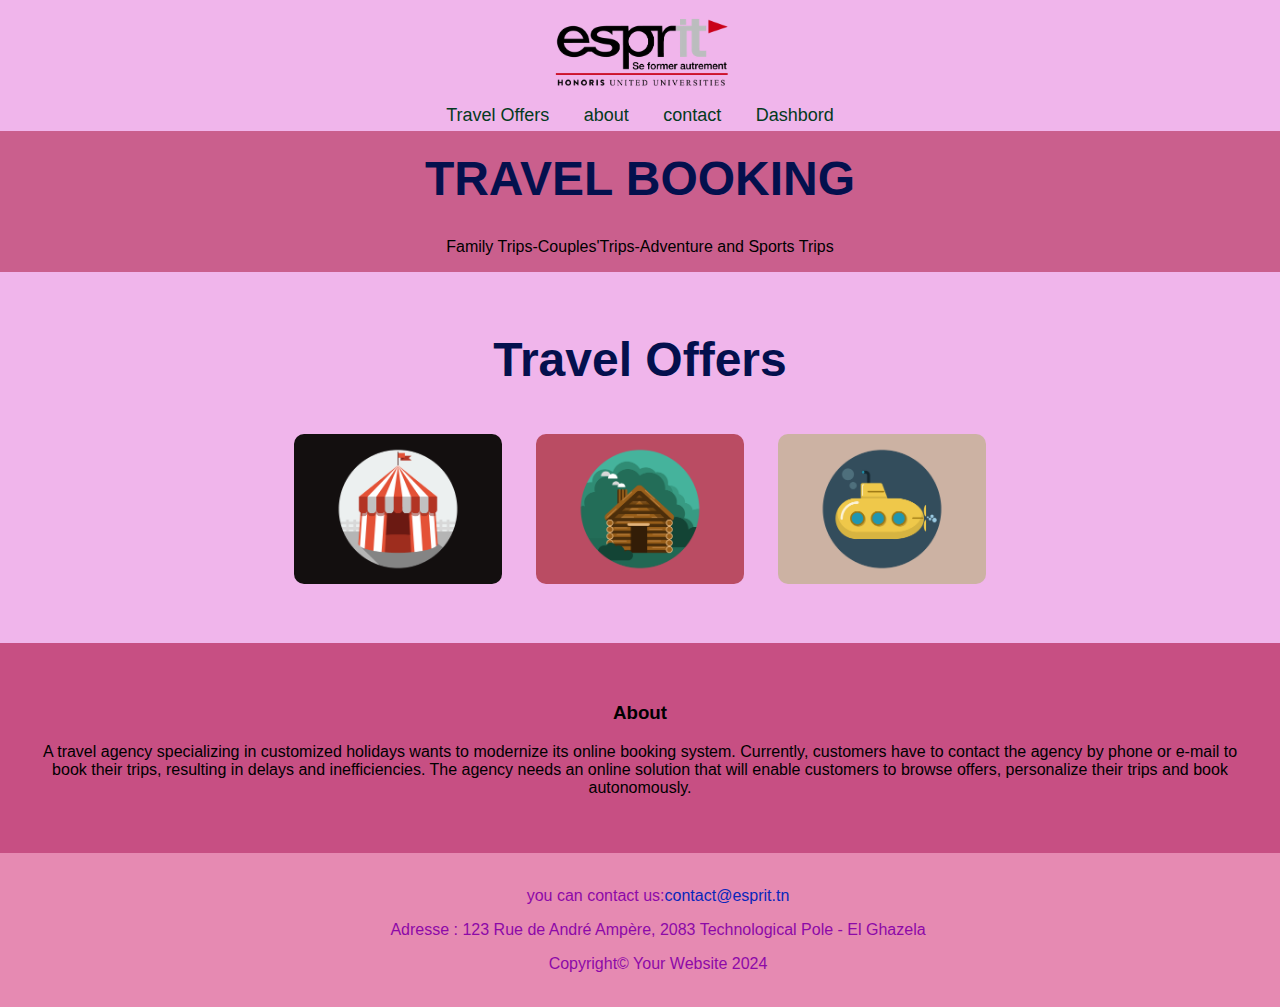
<file: Front Office/index.html>
<!DOCTYPE html>
<html lang="en">
<head>
    <meta charset="UTF-8">
    <meta name="viewport" content="width=device-width, initial-scale=1.0">
    <title>Document</title>
    <link rel="stylesheet" href="styleFrontOff.css">
</head>
<body>
    <div>
    <nav class="n1">
        <a href="file:///C:/Users/the%20cast/Documents/HTML/Back%20Office/AddTravelOffer.html">
        <img src="assets/esprit.png" alt="logo" height=100 weight=10>
        </a>
        <br> 
        <a href="">Travel Offers</a>
        <a href="">about</a>
        <a href="">contact</a>
        <a href="">Dashbord</a>
        
    </nav>
    
</div>
<div align="center">
<h1>TRAVEL BOOKING</h1> 
<p>Family Trips-Couples'Trips-Adventure and Sports Trips </p>
</div>
<div align="center">
    <section  class= "n1">

        <h1>Travel Offers</h1>
        <img src="assets/circus.png" alt="circus" height="150" weight="150">
        <img src="assets/cabin.png" alt="cabin" height="150" weight="150">
        <img src="assets/submarine.png" alt="submarine" height="150" weight="150">
    </section>
</div>
<section align="center">
  <H3>About</H3>
  <p>A travel agency specializing in customized holidays wants to modernize its online booking system. Currently, customers have to contact the agency by phone or e-mail to book their trips, resulting in delays and inefficiencies. The agency needs an online solution that will enable customers to browse offers, personalize their trips and book autonomously.
</p>
</section>
<footer>
    <p>you can contact us:<a href="mailto:contact@yourwebsite.com">contact@esprit.tn</a></p>
    <p>Adresse : 123 Rue de André Ampère, 2083 Technological Pole - El Ghazela</p>
    <div align="center">
        <p>Copyright&copy; Your Website 2024</p>
    </div>
    
    </footer>
   
</body>
</html>
</file>
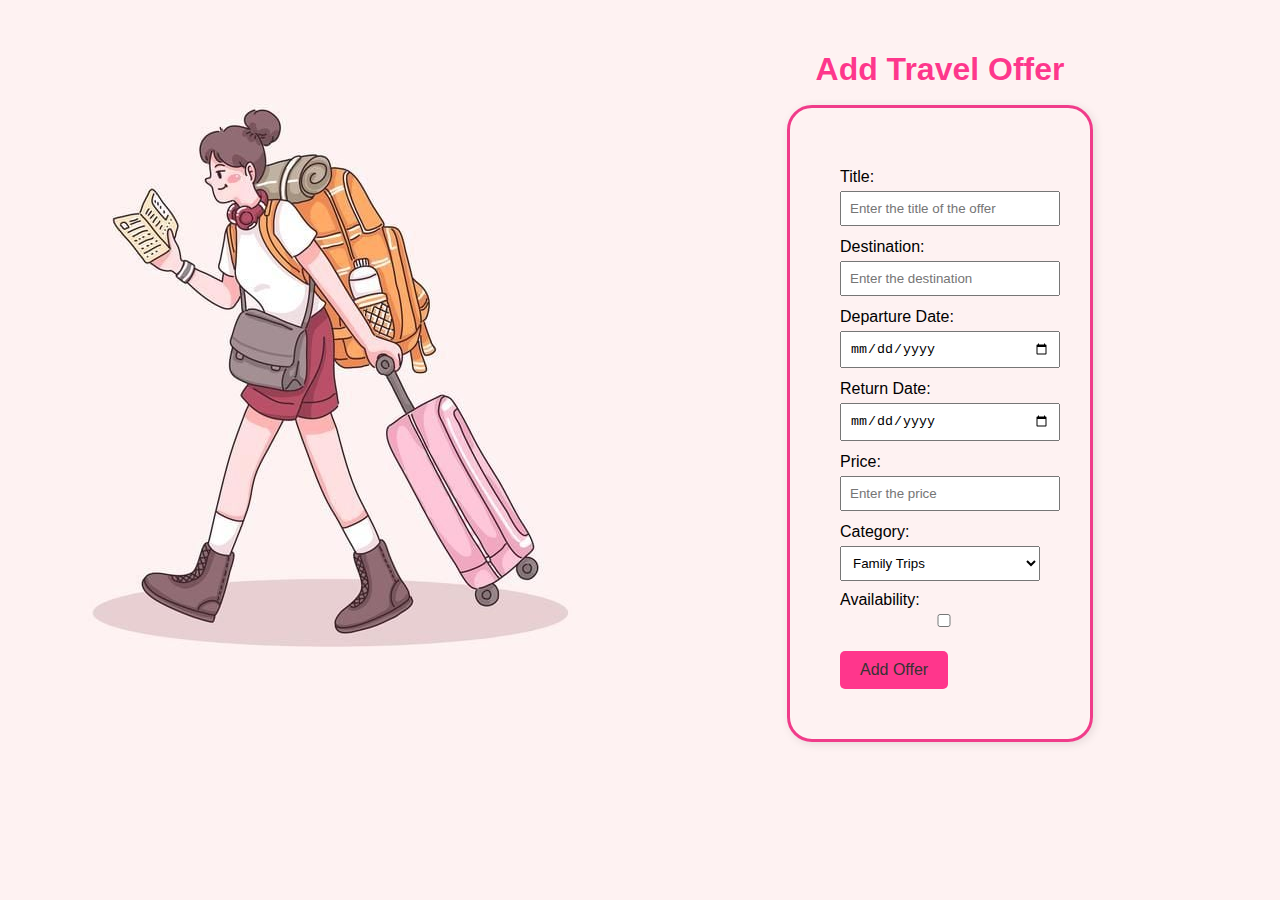
<file: Back Office/AddTravelOffer.html>
<!DOCTYPE html>
<html lang="fr">
<head>
    <meta charset="UTF-8">
    <meta name="viewport" content="width=device-width, initial-scale=1.0">
    <title>Add Travel Offer</title>
    <link rel="stylesheet" href="styleBackOff.css">

    <style>
        body {
            font-family: Arial, sans-serif;
            margin: 0;
            padding: 0;
            text-align: center;
        }
        form {
            display: inline-block;
            text-align: left;
            margin-top: 20px;
        }
        label {
            display: block;
            margin-top: 10px;
        }
        input, select {
            width: 100%;
            padding: 8px;
            margin-top: 5px;
        }
        button {
            margin-top: 20px;
            padding: 10px 20px;
            background-color:rgb(255, 21, 122, 0.851);
            color: #333;
            border: none;
            cursor: pointer;
            font-size: 16px;
            border-radius: 5px;
            transition: background-color 0.3s ease;
        }
        button:hover {
            background-color: #FFD1DC;
        }
        .error {
            color: red;
            font-size: 12px;
            margin-top: 2px;
        }
        .correct {
            color: green;
            font-size: 12px;
            margin-top: 2px;
        }
    </style>
    
</head>

<body>
    <h1>Add Travel Offer</h1>
    <form id="offerForm">
        <label for="title">Title:</label>
        <input type="text" id="title" name="title" required minlength="3" placeholder="Enter the title of the offer">
        <p id="title-error" class="error"></p>
        <p id="title-correct" class="correct" style="display:none;">Correct</p>

        <label for="destination">Destination:</label>
        <input type="text" id="destination" name="destination" required minlength="3" pattern="c+" placeholder="Enter the destination">
        <p id="destination-error" class="error"></p>
        <p id="destination-correct" class="correct" style="display:none;">Correct</p>

        <label for="departure-date">Departure Date:</label>
        <input type="date" id="departure-date" name="departure-date" required>
        <p id="departure-error" class="error"></p>

        <label for="return-date">Return Date:</label>
        <input type="date" id="return-date" name="return-date" required>
        <p id="return-error" class="error"></p>

        <label for="price">Price:</label>
        <input type="number" id="price" name="price" required step="0.01" placeholder="Enter the price">
        <p id="price-error" class="error"></p>

        <label for="category">Category:</label>
        <select id="category" name="category" required>
            <option value="family">Family Trips</option>
            <option value="couple">Couples' Trips</option>
            <option value="adventure">Adventure and Sports Trips</option>
        </select>

        <label for="availability">Availability:</label>
        <input type="checkbox" id="availability" name="availability">


        <button type="submit">Add Offer</button>
    </form>
    <script src="addtravel2.js"></script>

</body>
</html>
</file>
<file: Front Office/styleFrontOff.css>
body {
    font-family: 'Arial', sans-serif;
    margin: 0;
    padding: 0;
    background-color: #ca5f8d
    ;
    text-align: center;
}


nav {
    background-color: #a83467;
    padding: 5px;
}

nav img {
    vertical-align: middle;
}

nav a {
    color: rgb(4, 58, 32);
    text-decoration: none;
    margin: 0 15px;
    font-size: 18px;
}
@keyframes exemple{from{
    background-color: #a83467;}
    to {background-color: #49095b;}}
.n1{
    position: relative;
    animation-name: exemple;
    animation-duration: 5s;
}

nav a:hover {
    color: #012b25;
    background-color: #a83467;

}


h1 {
    color: #04104d;
    font-size: 3em;
    margin-top: 20px;
}


section {
    padding: 40px;
    background-color:  #c74f83;
}

section img {
    margin: 15px;
    border-radius: 10px;
    transition: transform 0.3s;
}

section img:hover {
    transform: scale(1.1);
}




footer {
    background-color: #e68ab2;
    color: rgb(141, 9, 168);
    padding: 18px;
    position: relative;
    bottom: 0;
    width: 100%;
}

footer a {
    color: #0826bb;
    text-decoration: none;
}

footer a:hover {
    text-decoration: underline;
}


.n1{
    background-color: #f0b5eb;
}
</file>
<file: Back Office/styleBackOff.css>
body{
    background-color: rgb(254, 242, 242);
    background-image:url('pic.jpeg');
    background-size: center; 
    background-position: left; 
    background-repeat: no-repeat; 
    
}
h1{
    font-family:Arial, Helvetica, sans-serif;
    color: rgba(255, 21, 122, 0.851);
    position:relative;
    top: 30px;
    right: -300px;
}
form{
    padding: 50px;
    border: 3px solid rgb(240, 60, 138);
    border-radius: 25px;
    box-shadow: 2px 2px 10px rgb(0, 0, 0,0.1);
    position: relative;
    right: -300px;
    top: 5px;

}
</file>
